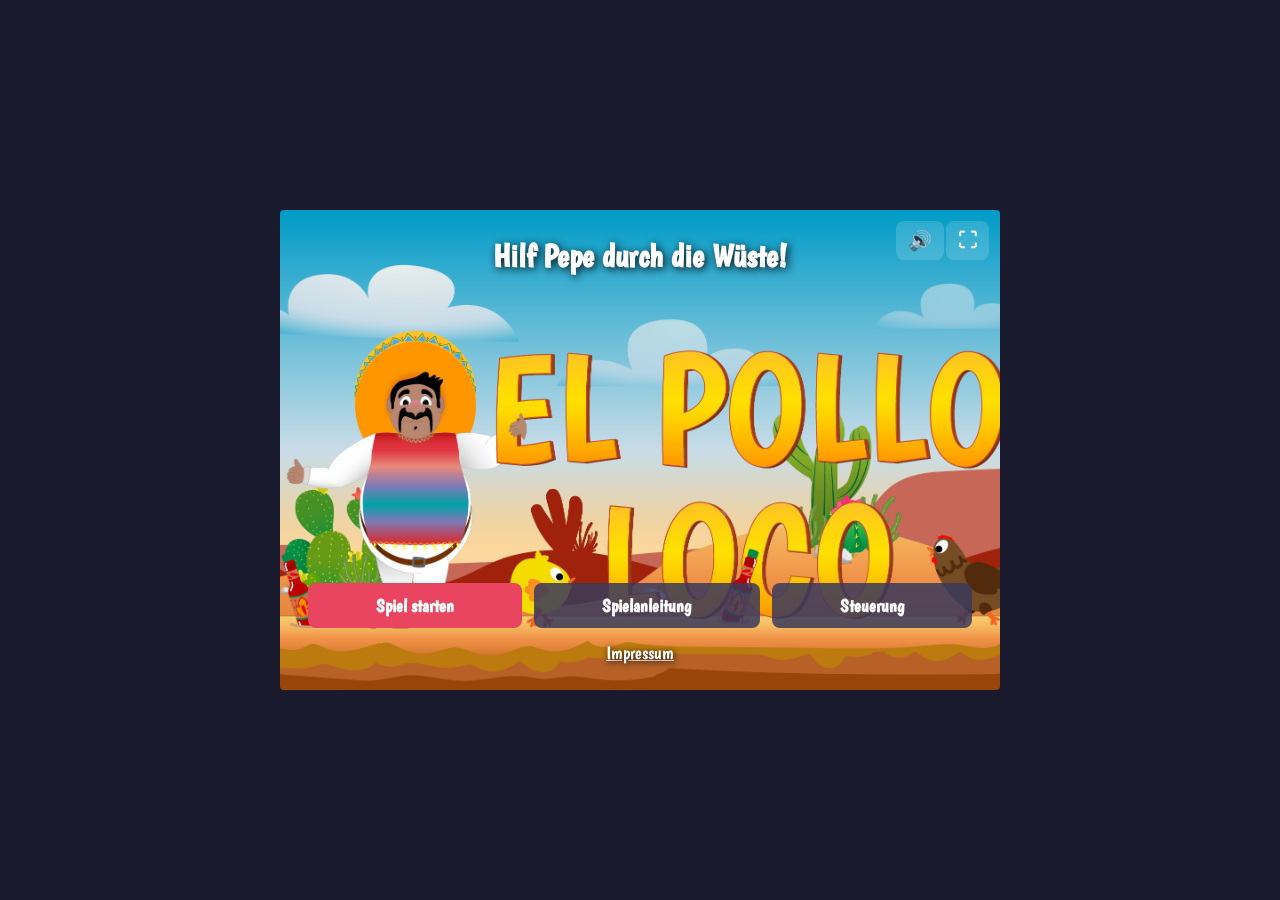
<file: index.html>
<!DOCTYPE html>
<html lang="de">
<head>
    <meta charset="UTF-8">
    <meta name="viewport" content="width=device-width, initial-scale=1.0, maximum-scale=1.0, user-scalable=no, viewport-fit=cover">
    <title>El Pollo Loco</title>
    <link rel="icon" type="image/png" href="favicon.png">
    <link rel="stylesheet" href="style.css">
</head>
<body onload="init()">

    <div id="portraitWarning" class="screen portrait-warning" aria-hidden="true">
        <p class="portrait-warning__text">Drehe dein Gerät zum Spielen</p>
    </div>

    <div id="homeScreen" class="screen home-screen">
        <div class="home-screen__frame">
            <div class="home-screen__layout">
                <button id="homeMuteButton" class="btn btn--icon home-screen__mute" type="button" aria-label="Ton umschalten" aria-pressed="false" title="Ton umschalten">🔊</button>
                <button id="homeFullscreenButton" class="btn btn--icon home-screen__fullscreen fullscreen-btn" type="button" data-fullscreen-btn aria-label="Vollbild" title="Vollbild">⛶</button>
                <p class="home-screen__tagline">Hilf Pepe durch die Wüste!</p>
                <div class="home-screen__footer">
                    <div class="home-screen__actions">
                        <button id="startButton" class="btn btn--primary" type="button">Spiel starten</button>
                        <button id="helpButton" class="btn btn--secondary-inline" type="button">Spielanleitung</button>
                        <button id="controlsButton" class="btn btn--secondary-inline" type="button">Steuerung</button>
                    </div>
                    <a href="impressum.html" class="home-screen__link">Impressum</a>
                </div>
            </div>
        </div>
    </div>

    <div id="gameScreen" class="screen game-screen screen--hidden">
        <div class="game-screen__stage">
            <div class="game-screen__hud-overlay" aria-hidden="false">
                <div class="game-screen__statusbars">
                <div class="status-bar status-bar--health">
                    <img class="status-bar__icon" src="img/7_statusbars/3_icons/icon_health.png" alt="">
                        <div class="status-bar__track" role="img" aria-label="Leben">
                            <img class="status-bar__bg" src="img/7_statusbars/4_bar_elements/statusbar_empty.png" alt="">
                        <div id="healthBar" class="status-bar__fill">
                            <img class="status-bar__fill-img" src="img/7_statusbars/4_bar_elements/statusbar_green.png" alt="">
                        </div>
                        </div>
                    </div>
                <div class="status-bar status-bar--coin">
                    <img class="status-bar__icon" src="img/7_statusbars/3_icons/icon_coin.png" alt="">
                        <div class="status-bar__track" role="img" aria-label="Münzen">
                            <img class="status-bar__bg" src="img/7_statusbars/4_bar_elements/statusbar_empty.png" alt="">
                        <div id="coinBar" class="status-bar__fill" style="width: 0%;">
                            <img class="status-bar__fill-img" src="img/7_statusbars/4_bar_elements/statusbar_green.png" alt="">
                        </div>
                        </div>
                    </div>
                <div class="status-bar status-bar--bottle">
                    <img class="status-bar__icon" src="img/7_statusbars/3_icons/icon_salsa_bottle.png" alt="">
                        <div class="status-bar__track" role="img" aria-label="Flaschen">
                            <img class="status-bar__bg" src="img/7_statusbars/4_bar_elements/statusbar_empty.png" alt="">
                        <div id="bottleBar" class="status-bar__fill" style="width: 0%;">
                            <img class="status-bar__fill-img" src="img/7_statusbars/4_bar_elements/statusbar_green.png" alt="">
                        </div>
                        </div>
                    </div>
                </div>
                <div class="game-screen__hud-right">
                    <div id="endbossBarContainer" class="status-bar status-bar--endboss status-bar--hidden">
                        <img class="status-bar__icon" src="img/7_statusbars/3_icons/icon_health_endboss.png" alt="">
                        <div class="status-bar__track" role="img" aria-label="Endboss Leben">
                            <img class="status-bar__bg" src="img/7_statusbars/4_bar_elements/statusbar_empty.png" alt="">
                        <div id="endbossBar" class="status-bar__fill">
                            <img class="status-bar__fill-img" src="img/7_statusbars/4_bar_elements/statusbar_green.png" alt="">
                        </div>
                        </div>
                    </div>
                    <div class="game-screen__hud-actions">
                        <button id="fullscreenButton" class="btn btn--icon fullscreen-btn" type="button" data-fullscreen-btn aria-label="Vollbild" title="Vollbild">⛶</button>
                        <button id="muteButton" class="btn btn--icon" type="button" aria-label="Ton umschalten">🔊</button>
                    </div>
                </div>
            </div>
            <canvas id="gameCanvas" width="720" height="480" tabindex="0" aria-label="Spiel-Canvas"></canvas>
            <div id="rewardPopup" class="reward-popup reward-popup--hidden" aria-hidden="true">
                <span class="reward-popup__plus">+</span>
                <img class="reward-popup__icon" src="img/7_statusbars/3_icons/icon_salsa_bottle.png" alt="">
            </div>
        </div>
        <div id="touchControls" class="touch-controls">
            <div class="touch-controls__left">
                <button id="touchLeft" class="touch-btn touch-btn--left" type="button" aria-label="Links">◀</button>
                <button id="touchRight" class="touch-btn touch-btn--right" type="button" aria-label="Rechts">▶</button>
                <button id="touchJump" class="touch-btn touch-btn--jump" type="button" aria-label="Springen">▲</button>
                <button id="touchDuck" class="touch-btn touch-btn--duck" type="button" aria-label="Ducken">▼</button>
            </div>
            <div class="touch-controls__right">
                <button id="touchThrow" class="touch-btn touch-btn--throw" type="button" aria-label="Flasche werfen">
                    <img class="touch-btn__icon" src="img/7_statusbars/3_icons/icon_salsa_bottle.png" alt="">
                </button>
            </div>
        </div>
    </div>

    <div id="endScreen" class="screen end-screen screen--hidden">
        <div class="end-screen__frame">
            <div class="end-screen__banner" aria-hidden="true"></div>
            <div class="end-screen__content">
                <h2 id="endTitle" class="end-screen__title">Game Over</h2>
                <p id="endMessage" class="end-screen__message">Du wurdest besiegt.</p>
                <button id="restartButton" class="btn btn--primary" type="button">Nochmal spielen</button>
                <button id="exitButton" class="btn btn--secondary" type="button">Hauptmenü</button>
            </div>
        </div>
    </div>

    <div id="helpModal" class="modal modal--hidden">
        <div class="modal__content">
            <button class="modal__close" type="button" aria-label="Schließen">&times;</button>
            <h2 class="modal__title">Spielanleitung</h2>
            <p>Hilf Pepe, durch die Wüste zu laufen und den Endboss-Hühner zu besiegen!</p>
            <ul class="modal__list">
                <li>Sammle Münzen für extra Energie und Bonus-Flaschen.</li>
                <li>Alle 5 Münzen oder 5 besiegte Gegner gibt eine Extra-Flasche.</li>
                <li>Sammle Salsa-Flaschen, um sie zu werfen.</li>
                <li>Springe auf kleine Hühner oder wirf Flaschen am Boden (↓ + Leertaste).</li>
                <li>Wirf Flaschen im hohen Bogen auf große Gegner und den Endboss.</li>
                <li>Am Handy: Halte <strong>▼</strong> und tippe auf die <strong>Flasche</strong>, um eine Salsa-Flasche von unten zu werfen.</li>
            </ul>
        </div>
    </div>

    <div id="controlsModal" class="modal modal--hidden">
        <div class="modal__content">
            <button class="modal__close" type="button" aria-label="Schließen">&times;</button>
            <h2 class="modal__title">Steuerung</h2>
            <ul class="modal__list">
                <li><strong>← →</strong> oder <strong>A D</strong> – Laufen</li>
                <li><strong>↑</strong> oder <strong>W</strong> – Springen</li>
                <li><strong>↓</strong> oder <strong>S</strong> – Ducken</li>
                <li><strong>↓ + Leertaste</strong> – Flasche am Boden werfen (kleine Gegner)</li>
                <li><strong>Leertaste</strong> – Flasche im hohen Bogen werfen (Endboss &amp; große Gegner)</li>
            </ul>
            <h3 class="modal__subtitle">Touch (Handy &amp; Tablet)</h3>
            <ul class="modal__list">
                <li><strong>◀ ▶</strong> – Laufen</li>
                <li><strong>▲</strong> – Springen</li>
                <li><strong>▼</strong> – Ducken</li>
                <li><strong>▼ + Flasche</strong> – Salsa-Flasche von unten werfen (kleine Gegner)</li>
                <li><strong>Flasche</strong> – Flasche im hohen Bogen werfen (Endboss &amp; große Gegner)</li>
            </ul>
        </div>
    </div>

    <script src="js/constants.js"></script>
    <script src="js/drawable-movable.js"></script>
    <script src="js/character-movement.js"></script>
    <script src="js/character.js"></script>
    <script src="js/character-animation.js"></script>
    <script src="js/chicken-movement.js"></script>
    <script src="js/chicken.js"></script>
    <script src="js/collectibles.js"></script>
    <script src="js/character-actions.js"></script>
    <script src="js/endboss.js"></script>
    <script src="js/endboss-attack.js"></script>
    <script src="js/endboss-states.js"></script>
    <script src="js/endboss-movement.js"></script>
    <script src="js/collisions.js"></script>
    <script src="js/audio-voice.js"></script>
    <script src="js/audio.js"></script>
    <script src="js/backgrounds.js"></script>
    <script src="js/hud.js"></script>
    <script src="js/level.js"></script>
    <script src="js/level1-data.js"></script>
    <script src="js/world-draw.js"></script>
    <script src="js/world.js"></script>
    <script src="js/ui.js"></script>
    <script src="js/input.js"></script>
    <script src="js/app.js"></script>
    <script src="script.js"></script>
</body>
</html>
</file>
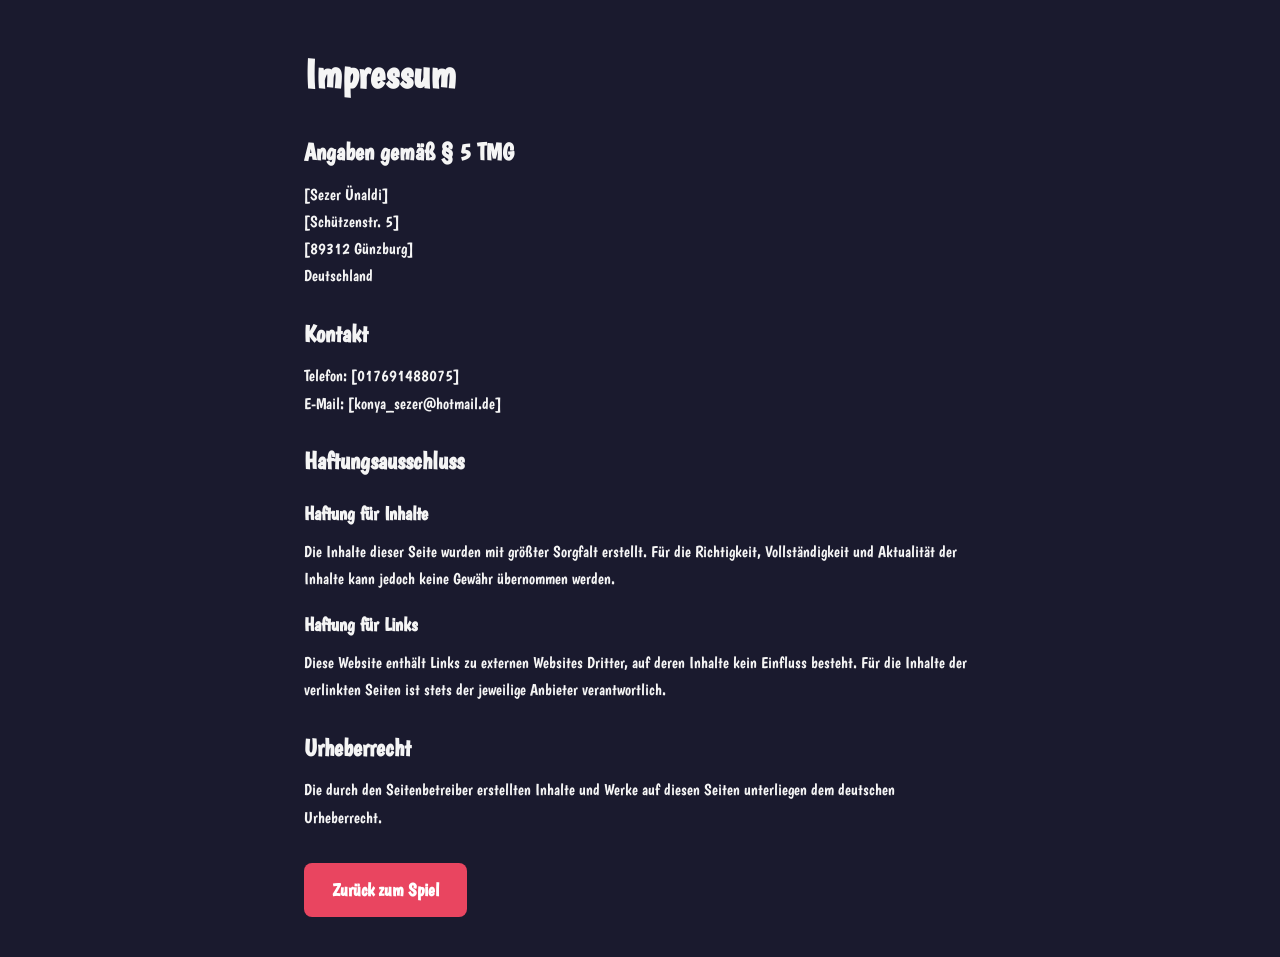
<file: impressum.html>
<!DOCTYPE html>
<html lang="de">
<head>
    <meta charset="UTF-8">
    <meta name="viewport" content="width=device-width, initial-scale=1.0, maximum-scale=1.0, user-scalable=no, viewport-fit=cover">
    <title>Impressum – El Pollo Loco</title>
    <link rel="icon" type="image/png" href="favicon.png">
    <link rel="stylesheet" href="style.css">
</head>
<body class="impressum-page">

    <main class="impressum">
        <h1>Impressum</h1>

        <section>
            <h2>Angaben gemäß § 5 TMG</h2>
            <p>
                [Sezer Ünaldi]<br>
                [Schützenstr. 5]<br>
                [89312 Günzburg]<br>
                Deutschland
            </p>
        </section>

        <section>
            <h2>Kontakt</h2>
            <p>
                Telefon: [017691488075]<br>
                E-Mail: [konya_sezer@hotmail.de]
            </p>
        </section>

        <section>
            <h2>Haftungsausschluss</h2>
            <h3>Haftung für Inhalte</h3>
            <p>
                Die Inhalte dieser Seite wurden mit größter Sorgfalt erstellt.
                Für die Richtigkeit, Vollständigkeit und Aktualität der Inhalte
                kann jedoch keine Gewähr übernommen werden.
            </p>
            <h3>Haftung für Links</h3>
            <p>
                Diese Website enthält Links zu externen Websites Dritter, auf deren
                Inhalte kein Einfluss besteht. Für die Inhalte der verlinkten Seiten
                ist stets der jeweilige Anbieter verantwortlich.
            </p>
        </section>

        <section>
            <h2>Urheberrecht</h2>
            <p>
                Die durch den Seitenbetreiber erstellten Inhalte und Werke auf diesen
                Seiten unterliegen dem deutschen Urheberrecht.
            </p>
        </section>

        <a href="index.html" class="btn btn--primary impressum__back">Zurück zum Spiel</a>
    </main>

</body>
</html>
</file>
<file: style.css>
@font-face {
    font-family: "Boogaloo";
    src: url("assets/fonts/Boogaloo-Regular.ttf") format("truetype");
    font-weight: normal;
    font-style: normal;
}

*,
*::before,
*::after {
    box-sizing: border-box;
    margin: 0;
    padding: 0;
}

html,
body {
    width: 100%;
    height: 100%;
    min-height: 100vh;
    min-height: 100dvh;
    font-family: "Boogaloo", cursive, sans-serif;
    background: #1a1a2e;
    color: #f5f5f5;
}

:root {
    --game-aspect: 3 / 2;
    --hud-height: 40px;
    --touch-height: 100px;
    --screen-padding: clamp(4px, 1.5vw, 16px);
    --game-max-width: min(
        calc(100vw - var(--screen-padding) * 2 - env(safe-area-inset-left, 0px) - env(safe-area-inset-right, 0px)),
        720px
    );
    --touch-btn-size: clamp(40px, 12vw, 64px);
}

body {
    display: flex;
    align-items: center;
    justify-content: center;
}

.screen {
    display: flex;
    flex-direction: column;
    align-items: center;
    justify-content: center;
    width: 100%;
    max-width: 100vw;
    height: 100vh;
    height: 100dvh;
    max-height: 100vh;
    max-height: 100dvh;
    padding: var(--screen-padding);
    padding-top: max(var(--screen-padding), env(safe-area-inset-top));
    padding-bottom: max(var(--screen-padding), env(safe-area-inset-bottom));
    padding-left: max(var(--screen-padding), env(safe-area-inset-left));
    padding-right: max(var(--screen-padding), env(safe-area-inset-right));
}

.screen--hidden {
    display: none;
}

.portrait-warning {
    display: none;
    background: #0f0f1a;
    text-align: center;
}

.portrait-warning__text {
    font-size: clamp(1.2rem, 5vw, 1.8rem);
    font-weight: 700;
    letter-spacing: 0.05em;
    padding: 0 16px;
    text-align: center;
}

.home-screen {
    justify-content: center;
    padding: var(--screen-padding);
}

.home-screen__frame {
    position: relative;
    width: min(
        100%,
        var(--game-max-width),
        calc((100dvh - var(--screen-padding) * 2) * 1.5)
    );
    max-height: calc(100dvh - var(--screen-padding) * 2);
    aspect-ratio: var(--game-aspect);
    background: url("img/9_intro_outro_screens/start/startscreen_1.png") center / cover no-repeat;
    border-radius: 4px;
    flex-shrink: 1;
    min-height: 0;
    container-type: inline-size;
}

.home-screen__layout {
    position: absolute;
    inset: 0;
    width: 100%;
    height: 100%;
    display: flex;
    flex-direction: column;
    justify-content: space-between;
    padding: clamp(6px, 2.5cqw, 16px);
    padding-top: max(clamp(6px, 2.5cqw, 16px), env(safe-area-inset-top));
}

.home-screen__tagline {
    position: relative;
    top: auto;
    left: auto;
    right: auto;
    margin: 0;
    padding-top: clamp(4px, 1.5cqw, 12px);
    font-size: clamp(0.7rem, 4.5cqw, 2rem);
    font-weight: 700;
    text-align: center;
    text-shadow: 2px 2px 8px rgba(0, 0, 0, 0.9);
    color: #fff;
    flex-shrink: 0;
}

.home-screen__footer {
    position: relative;
    top: auto;
    transform: none;
    left: auto;
    right: auto;
    display: flex;
    flex-direction: column;
    align-items: center;
    gap: clamp(4px, 2cqw, 14px);
    padding: 0 clamp(4px, 2cqw, 12px) clamp(4px, 1.5cqw, 10px);
    flex-shrink: 0;
    width: 100%;
}

.home-screen__actions {
    display: flex;
    flex-wrap: wrap;
    gap: clamp(4px, 1.8cqw, 12px);
    justify-content: center;
    width: 100%;
    max-width: 100%;
}

.home-screen__actions .btn {
    font-size: clamp(0.65rem, 3.2cqw, 1.1rem);
    padding: clamp(6px, 1.8cqw, 12px) clamp(10px, 3.5cqw, 28px);
    flex: 1 1 auto;
    min-width: min(100%, 7.5rem);
    max-width: 100%;
    text-align: center;
    white-space: nowrap;
}

.home-screen__link {
    color: #fff;
    text-shadow: 1px 1px 6px rgba(0, 0, 0, 0.9);
    font-size: clamp(0.65rem, 3cqw, 1.15rem);
    text-decoration: underline;
    cursor: pointer;
}

.home-screen__mute {
    position: absolute;
    top: clamp(4px, 1.5cqw, 12px);
    right: clamp(44px, 8cqw, 56px);
    z-index: 2;
}

.home-screen__fullscreen {
    position: absolute;
    top: clamp(4px, 1.5cqw, 12px);
    right: clamp(4px, 1.5cqw, 12px);
    z-index: 2;
}

.btn {
    border: none;
    border-radius: 8px;
    cursor: pointer;
    font-family: inherit;
    font-size: clamp(0.95rem, 2.8vw, 1.1rem);
    font-weight: 600;
    padding: clamp(10px, 2.5vw, 12px) clamp(18px, 5vw, 28px);
    transition: transform 0.15s ease, opacity 0.15s ease;
}

.btn:active {
    transform: scale(0.96);
}

.btn--primary {
    background: #e94560;
    color: #fff;
}

.btn--primary:hover {
    background: #ff6b6b;
}

.btn--secondary {
    background: #3a3a5c;
    color: #fff;
    margin-top: 12px;
}

.btn--secondary:hover {
    background: #4a4a6c;
}

.btn--secondary-inline {
    background: rgba(58, 58, 92, 0.85);
    color: #fff;
}

.btn--secondary-inline:hover {
    background: rgba(74, 74, 108, 0.95);
}

.fullscreen-btn {
    display: none;
}

.game-screen__hud-actions {
    pointer-events: auto;
    display: flex;
    align-items: center;
    gap: clamp(3px, 1cqw, 6px);
    flex-shrink: 0;
}

.game-screen__hud .game-screen__hud-actions {
    margin-left: auto;
}

.game-screen {
    position: relative;
    flex-direction: column;
    justify-content: center;
    align-items: center;
    gap: 0;
    min-height: 0;
    --game-stage-max-height: calc(100vh - var(--screen-padding) * 2 - var(--touch-height) - 8px);
    --game-stage-max-height: calc(100dvh - var(--screen-padding) * 2 - var(--touch-height) - 8px);
    --stage-max-w: min(100%, var(--game-max-width), 100vw);
    --stage-max-h: var(--game-stage-max-height);
    --stage-width: min(var(--stage-max-w), calc(var(--stage-max-h) * 3 / 2));
    --stage-height: calc(var(--stage-width) * 2 / 3);
}

.game-screen__hud {
    display: none;
}

.status-bar {
    display: flex;
    align-items: center;
    gap: 4px;
    flex: 1 1 auto;
    min-width: 0;
}

.status-bar--hidden {
    display: none;
}

.status-bar__icon {
    height: clamp(26px, 5.5vw, 38px);
    width: auto;
    flex-shrink: 0;
}

.status-bar__img {
    height: clamp(16px, 4vw, 24px);
    width: auto;
    max-width: 100%;
    object-fit: contain;
}

.game-screen__stage {
    position: relative;
    container-type: inline-size;
    --bar-icon-size: clamp(28px, calc(100cqw * 0.072), 42px);
    --bar-ref-h: 158;
    --bar-sprite-w: 595;
    --bar-sprite-pad: 35;
    --bar-sprite-visible-w: 524;
    --bar-sprite-top: 49;
    --bar-sprite-h: 59;
    --bar-track-height: calc(var(--bar-icon-size) * var(--bar-sprite-h) / var(--bar-ref-h));
    --bar-track-width: calc(var(--bar-icon-size) * var(--bar-sprite-visible-w) / var(--bar-ref-h));
    --bar-unified-track-left: calc(var(--bar-icon-size) * (124 - var(--bar-sprite-pad)) / var(--bar-ref-h));
    --bar-row-width: calc(var(--bar-unified-track-left) + var(--bar-track-width));
    --bar-sprite-shift: calc(var(--bar-icon-size) * var(--bar-sprite-pad) / var(--bar-ref-h) * -1);
    --bar-sprite-render-w: calc(var(--bar-icon-size) * var(--bar-sprite-w) / var(--bar-ref-h));
    width: var(--stage-width);
    height: var(--stage-height);
    max-width: 100%;
    max-height: var(--stage-max-h);
    flex: 0 0 auto;
    flex-shrink: 0;
    min-height: 0;
}

#gameCanvas {
    position: absolute;
    inset: 0;
    z-index: 1;
    display: block;
    width: 100%;
    height: 100%;
    background: #8ebad6;
    border: 2px solid #3a3a5c;
    border-radius: 4px;
    touch-action: none;
    outline: none;
}

.game-screen__hud-overlay {
    position: absolute;
    top: clamp(4px, 1.2cqw, 14px);
    left: clamp(4px, 1.2cqw, 14px);
    right: clamp(4px, 1.2cqw, 14px);
    display: flex;
    align-items: flex-start;
    justify-content: space-between;
    gap: clamp(4px, 1.5cqw, 12px);
    z-index: 6;
    pointer-events: none;
    min-width: 0;
}

.game-screen__statusbars {
    display: flex;
    flex-direction: column;
    gap: clamp(2px, 0.6cqw, 4px);
    pointer-events: none;
    min-width: 0;
    flex: 1 1 auto;
    max-width: 62%;
}

.game-screen__hud-right {
    display: flex;
    flex-direction: column;
    align-items: flex-end;
    gap: clamp(3px, 1cqw, 6px);
    pointer-events: none;
    min-width: 0;
    flex: 0 1 auto;
    max-width: 42%;
}

.btn--icon {
    background: rgba(255, 255, 255, 0.15);
    color: #fff;
    font-size: clamp(0.85rem, 3.5cqw, 1.2rem);
    padding: clamp(4px, 1.5cqw, 8px) clamp(6px, 2.5cqw, 12px);
    flex-shrink: 0;
}

.status-bar {
    flex: 0 0 auto;
    min-width: 0;
    max-width: 100%;
}

.game-screen__statusbars .status-bar {
    position: relative;
    height: var(--bar-icon-size);
    width: var(--bar-row-width);
    min-width: var(--bar-row-width);
    max-width: var(--bar-row-width);
    flex-shrink: 0;
}

.game-screen__statusbars .status-bar--health {
    --bar-image-width: 157;
    --bar-icon-shift: calc(var(--bar-icon-size) * (123 - 124) / var(--bar-ref-h));
}

.game-screen__statusbars .status-bar--coin {
    --bar-image-width: 158;
    --bar-icon-shift: 0px;
}

.game-screen__statusbars .status-bar--bottle {
    --bar-image-width: 162;
    --bar-icon-shift: calc(var(--bar-icon-size) * (99 - 124) / var(--bar-ref-h));
}

.game-screen__statusbars .status-bar__icon {
    position: absolute;
    left: var(--bar-icon-shift);
    top: 0;
    display: block;
    height: var(--bar-icon-size);
    width: calc(var(--bar-icon-size) * var(--bar-image-width) / var(--bar-ref-h));
    object-fit: contain;
    object-position: left top;
    z-index: 2;
    pointer-events: none;
}

.game-screen__statusbars .status-bar__track {
    position: absolute;
    left: var(--bar-unified-track-left);
    top: calc(var(--bar-icon-size) * var(--bar-sprite-top) / var(--bar-ref-h));
    height: var(--bar-track-height);
    width: var(--bar-track-width);
    min-width: var(--bar-track-width);
    max-width: var(--bar-track-width);
    overflow: hidden;
    z-index: 1;
    flex-shrink: 0;
}

.game-screen__statusbars .status-bar__fill {
    position: absolute;
    top: 0;
    left: 0;
    height: 100%;
    overflow: hidden;
    z-index: 1;
}

.game-screen__statusbars .status-bar__bg {
    position: absolute;
    top: 0;
    left: var(--bar-sprite-shift);
    width: var(--bar-sprite-render-w);
    height: 100%;
    max-width: none;
    display: block;
    object-fit: fill;
    z-index: 0;
}

.game-screen__statusbars .status-bar__fill-img {
    position: absolute;
    top: 0;
    left: var(--bar-sprite-shift);
    width: var(--bar-sprite-render-w);
    height: 100%;
    max-width: none;
    display: block;
    object-fit: fill;
}

.game-screen__statusbars .status-bar--health-critical .status-bar__icon {
    animation: healthIconBlink 0.6s ease-in-out infinite;
    will-change: opacity, filter;
}

@keyframes healthIconBlink {
    0%, 100% {
        opacity: 1;
        filter: sepia(1) saturate(12) hue-rotate(-35deg) brightness(1.1);
    }
    50% {
        opacity: 0.45;
        filter: sepia(1) saturate(16) hue-rotate(-42deg) brightness(1.25);
    }
}

.status-bar--endboss {
    pointer-events: none;
    --bar-image-width: 158;
    --bar-attach: 135;
    --bar-track-left: calc(var(--bar-icon-size) * (var(--bar-attach) - var(--bar-sprite-pad)) / var(--bar-ref-h));
    position: relative;
    height: var(--bar-icon-size);
    width: calc(var(--bar-track-left) + var(--bar-track-width));
    max-width: 100%;
    flex: 0 1 auto;
    min-width: 0;
}

.status-bar--endboss .status-bar__icon {
    position: absolute;
    left: 0;
    top: 0;
    display: block;
    height: var(--bar-icon-size);
    width: calc(var(--bar-icon-size) * var(--bar-image-width) / var(--bar-ref-h));
    object-fit: contain;
    object-position: left top;
    z-index: 2;
}

.status-bar--endboss .status-bar__track {
    position: absolute;
    left: var(--bar-track-left);
    top: calc(var(--bar-icon-size) * var(--bar-sprite-top) / var(--bar-ref-h));
    width: var(--bar-track-width);
    min-width: var(--bar-track-width);
    max-width: var(--bar-track-width);
    height: var(--bar-track-height);
    overflow: hidden;
    border: 2px solid rgba(255, 255, 255, 0.85);
    border-radius: 999px;
    background: rgba(0, 0, 0, 0.35);
    z-index: 1;
}

.status-bar--endboss .status-bar__fill {
    position: absolute;
    top: 0;
    left: 0;
    height: 100%;
    overflow: hidden;
    z-index: 1;
}

.status-bar--endboss .status-bar__bg,
.status-bar--endboss .status-bar__fill-img {
    position: absolute;
    top: 0;
    left: var(--bar-sprite-shift);
    width: var(--bar-sprite-render-w);
    height: 100%;
    max-width: none;
    display: block;
    object-fit: fill;
}

.status-bar--endboss.status-bar--endboss-hit {
    animation: endboss-bar-hit 0.55s ease;
}

.status-bar--endboss.status-bar--endboss-hit .status-bar__fill-img {
    filter: brightness(1.45) saturate(1.35);
}

@keyframes endboss-bar-hit {
    0%, 100% {
        transform: scale(1);
    }

    25% {
        transform: scale(1.1);
    }

    50% {
        transform: scale(1.05);
    }
}

.reward-popup {
    position: absolute;
    top: 50%;
    left: 50%;
    display: flex;
    align-items: center;
    justify-content: center;
    gap: 10px;
    padding: 14px 26px;
    background: rgba(0, 0, 0, 0.72);
    border: 3px solid #f5a623;
    border-radius: 14px;
    box-shadow: 0 4px 20px rgba(0, 0, 0, 0.45);
    pointer-events: none;
    z-index: 10;
    opacity: 0;
    transform: translate(-50%, -50%) scale(0.4);
}

.reward-popup--hidden {
    visibility: hidden;
}

.reward-popup--animate {
    visibility: visible;
    animation: rewardPop 1.5s ease forwards;
}

.reward-popup__plus {
    font-size: clamp(2rem, 8vw, 3rem);
    font-weight: 700;
    color: #7cfc00;
    text-shadow: 2px 2px 4px rgba(0, 0, 0, 0.8);
    line-height: 1;
}

.reward-popup__icon {
    width: clamp(40px, 10vw, 56px);
    height: clamp(40px, 10vw, 56px);
    object-fit: contain;
    filter: drop-shadow(2px 2px 4px rgba(0, 0, 0, 0.6));
}

@keyframes rewardPop {
    0% {
        opacity: 0;
        transform: translate(-50%, -50%) scale(0.4);
    }
    18% {
        opacity: 1;
        transform: translate(-50%, -50%) scale(1.12);
    }
    30% {
        transform: translate(-50%, -50%) scale(1);
    }
    72% {
        opacity: 1;
        transform: translate(-50%, -50%) scale(1);
    }
    100% {
        opacity: 0;
        transform: translate(-50%, -50%) scale(0.85);
    }
}

.touch-controls {
    display: none;
    position: relative;
    flex: 0 0 var(--touch-height);
    flex-shrink: 0;
    width: var(--stage-width);
    max-width: 100%;
    height: var(--touch-height);
    align-items: center;
    justify-content: space-between;
    gap: clamp(8px, 2vw, 16px);
    padding: 0 max(clamp(8px, 2.5vw, 20px), env(safe-area-inset-right))
        max(env(safe-area-inset-bottom), 4px)
        max(clamp(8px, 2.5vw, 20px), env(safe-area-inset-left));
    box-sizing: border-box;
    background: #2a2a45;
    border-top: 2px solid #3a3a5c;
}

.touch-controls__left,
.touch-controls__right {
    display: flex;
    align-items: center;
    gap: clamp(6px, 1.8vw, 12px);
    pointer-events: none;
}

.touch-controls__left {
    justify-content: flex-start;
}

.touch-controls__right {
    justify-content: flex-end;
    margin-left: auto;
}

.touch-controls .touch-btn {
    pointer-events: auto;
}

.touch-btn {
    position: relative;
    left: auto;
    right: auto;
    bottom: auto;
    flex: 0 0 auto;
    min-width: 0;
    max-width: var(--touch-btn-size);
    display: flex;
    align-items: center;
    justify-content: center;
    width: var(--touch-btn-size);
    height: var(--touch-btn-size);
    border: none;
    border-radius: 50%;
    background: rgba(255, 255, 255, 0.2);
    color: #fff;
    font-size: clamp(0.95rem, 3.5vw, 1.4rem);
    cursor: pointer;
    user-select: none;
    -webkit-tap-highlight-color: transparent;
    -webkit-touch-callout: none;
    margin: 0;
}

.touch-btn__icon {
    width: 62%;
    height: 62%;
    object-fit: contain;
    pointer-events: none;
    filter: drop-shadow(1px 1px 2px rgba(0, 0, 0, 0.45));
}

.touch-btn:active {
    background: rgba(233, 69, 96, 0.6);
}

.end-screen__frame {
    position: relative;
    display: flex;
    flex-direction: column;
    align-items: stretch;
    width: min(
        100%,
        var(--game-max-width),
        calc((100dvh - var(--screen-padding) * 2) * 1.5)
    );
    max-height: calc(100dvh - var(--screen-padding) * 2);
    border: 2px solid #3a3a5c;
    border-radius: 4px;
    background: #000;
    box-shadow: 0 10px 28px rgba(0, 0, 0, 0.45);
    flex-shrink: 1;
    min-height: 0;
    container-type: inline-size;
}

.end-screen__banner {
    flex: 0 1 auto;
    width: 100%;
    aspect-ratio: var(--game-aspect);
    max-height: min(
        calc(100dvh - var(--screen-padding) * 2 - 6.5rem),
        calc(var(--game-max-width) * 2 / 3)
    );
    min-height: 0;
    background-color: #000;
    background-position: center center;
    background-size: contain;
    background-repeat: no-repeat;
}

.end-screen--won .end-screen__banner {
    background-image: url("img/You won, you lost/You Win A.png");
}

.end-screen--lost .end-screen__banner {
    background-image: url("img/9_intro_outro_screens/game_over/you lost.png");
}

.end-screen__content {
    display: flex;
    flex-direction: column;
    align-items: center;
    width: 100%;
    padding: clamp(6px, 2.5cqw, 22px) clamp(10px, 3.5cqw, 28px) clamp(8px, 2.5cqw, 24px);
    background: #000;
    flex-shrink: 0;
}

.end-screen__title {
    font-size: clamp(0.85rem, 5.5cqw, 2.2rem);
    margin-bottom: clamp(2px, 1cqw, 10px);
    text-shadow: 2px 2px 6px rgba(0, 0, 0, 0.8);
    color: #fff;
    text-align: center;
    line-height: 1.15;
}

.end-screen__message {
    font-size: clamp(0.7rem, 4cqw, 1.4rem);
    margin-bottom: clamp(6px, 2cqw, 18px);
    text-align: center;
    text-shadow: 1px 1px 4px rgba(0, 0, 0, 0.7);
    color: #fff;
    padding: 0 clamp(4px, 1.5cqw, 16px);
    line-height: 1.25;
}

.end-screen__content .btn {
    font-size: clamp(0.7rem, 3.8cqw, 1.15rem);
    padding: clamp(6px, 2cqw, 14px) clamp(12px, 4.5cqw, 32px);
    width: min(100%, 16rem);
    text-align: center;
}

.end-screen__content .btn--secondary {
    margin-top: clamp(4px, 1.5cqw, 12px);
}

.end-screen {
    background: #0f0f1a;
    justify-content: center;
    align-items: center;
    padding: var(--screen-padding);
}

.modal {
    position: fixed;
    inset: 0;
    background: rgba(0, 0, 0, 0.6);
    display: flex;
    align-items: center;
    justify-content: center;
    z-index: 100;
    padding: 16px;
}

.modal--hidden {
    display: none;
}

.modal__content {
    background: #fff;
    color: #1a1a2e;
    border-radius: 12px;
    padding: clamp(20px, 5vw, 32px);
    max-width: 480px;
    width: 100%;
    max-height: min(90dvh, 600px);
    overflow-y: auto;
    position: relative;
}

.modal__close {
    position: absolute;
    top: 12px;
    right: 16px;
    background: none;
    border: none;
    font-size: 1.8rem;
    cursor: pointer;
    color: #666;
    line-height: 1;
}

.modal__title {
    font-size: clamp(1.4rem, 4.5vw, 1.8rem);
    margin-bottom: 16px;
    padding-right: 28px;
}

.modal__subtitle {
    font-size: clamp(1.1rem, 3.5vw, 1.35rem);
    margin: 18px 0 10px;
    padding-right: 28px;
}

.modal__list {
    padding-left: 20px;
    line-height: 1.8;
    font-size: clamp(0.95rem, 3vw, 1.1rem);
}

.impressum-page {
    overflow-y: auto;
    align-items: flex-start;
}

.impressum {
    max-width: var(--game-max-width);
    width: 100%;
    padding: clamp(24px, 6vw, 40px) clamp(16px, 4vw, 24px);
    line-height: 1.7;
}

.impressum h1 {
    font-size: clamp(1.8rem, 6vw, 2.5rem);
    margin-bottom: 24px;
}

.impressum h2 {
    font-size: 1.5rem;
    margin: 24px 0 8px;
}

.impressum h3 {
    font-size: 1.2rem;
    margin: 16px 0 8px;
}

.impressum__back {
    display: inline-block;
    margin-top: 32px;
    text-decoration: none;
}

@media (orientation: landscape) and (max-width: 960px),
       (orientation: landscape) and (max-height: 520px),
       (orientation: landscape) and (hover: none) and (pointer: coarse) {
    :root {
        --hud-height: 36px;
        --touch-height: 0px;
        --touch-btn-size: clamp(36px, 10vw, 56px);
        --screen-padding: 0px;
        --game-max-width: 100vw;
    }

    .screen {
        padding: env(safe-area-inset-top) env(safe-area-inset-right) env(safe-area-inset-bottom) env(safe-area-inset-left);
    }

    .home-screen,
    .end-screen,
    .game-screen {
        padding: 0;
        width: 100%;
        height: 100vh;
        height: 100dvh;
        max-height: 100vh;
        max-height: 100dvh;
    }

    .home-screen__frame,
    .end-screen__frame {
        width: 100%;
        height: 100%;
        max-width: 100%;
        max-height: 100%;
        border-radius: 0;
    }

    .game-screen {
        justify-content: center;
        align-items: center;
        gap: 0;
        padding: env(safe-area-inset-top) env(safe-area-inset-right) env(safe-area-inset-bottom) env(safe-area-inset-left);
        box-sizing: border-box;
        --game-stage-max-height: calc(
            100vh - var(--touch-height) - env(safe-area-inset-top) - env(safe-area-inset-bottom)
        );
        --game-stage-max-height: calc(
            100dvh - var(--touch-height) - env(safe-area-inset-top) - env(safe-area-inset-bottom)
        );
    }

    .game-screen__stage {
        flex: 0 0 auto;
        min-height: 0;
        border-radius: 0;
        --bar-icon-size: clamp(27px, calc(100cqw * 0.079), 40px);
        --bar-track-height: calc(var(--bar-icon-size) * var(--bar-sprite-h) / var(--bar-ref-h));
        --bar-track-width: calc(var(--bar-icon-size) * var(--bar-sprite-visible-w) / var(--bar-ref-h));
    }

    .game-screen__hud-overlay {
        top: 2px;
        left: max(env(safe-area-inset-left), 2px);
        right: max(env(safe-area-inset-right), 2px);
        gap: 3px;
    }

    .game-screen__statusbars {
        gap: 0;
        max-width: 50%;
    }

    .game-screen__hud-right {
        gap: 2px;
        max-width: 48%;
    }

    .game-screen__hud-actions .btn--icon {
        font-size: clamp(0.7rem, 2.8cqw, 0.95rem);
        padding: 3px 6px;
    }

    .status-bar--endboss .status-bar__track {
        border-width: 1px;
        border-radius: 3px;
    }

    #gameCanvas {
        border-radius: 0;
        border: none;
    }

    .touch-controls {
        display: flex;
        position: absolute;
        left: 0;
        right: 0;
        transform: none;
        bottom: max(env(safe-area-inset-bottom), clamp(6px, 3dvh, 26px));
        width: 100%;
        max-width: none;
        height: auto;
        padding: 0 max(env(safe-area-inset-right), clamp(10px, 3.5vw, 28px))
            0 max(env(safe-area-inset-left), clamp(10px, 3.5vw, 28px));
        background: transparent;
        border-top: none;
        pointer-events: none;
        z-index: 7;
    }

    .touch-controls .touch-btn {
        background: rgba(20, 20, 40, 0.4);
        border: 1px solid rgba(255, 255, 255, 0.45);
        box-shadow: 0 2px 6px rgba(0, 0, 0, 0.35);
        backdrop-filter: blur(2px);
    }

    .touch-controls .touch-btn:active {
        background: rgba(233, 69, 96, 0.7);
    }
}

@media (orientation: landscape) and (min-width: 961px) and (hover: none) and (pointer: coarse) {
    :root {
        --touch-height: 0px;
        --touch-btn-size: clamp(56px, 9vw, 88px);
        --screen-padding: clamp(8px, 1.5vw, 16px);
        --game-max-width: min(
            calc(100vw - var(--screen-padding) * 2 - env(safe-area-inset-left, 0px) - env(safe-area-inset-right, 0px)),
            calc((100dvh - var(--screen-padding) * 2 - env(safe-area-inset-top, 0px) - env(safe-area-inset-bottom, 0px) - 16px) * 1.5),
            720px
        );
    }

    .screen {
        padding: max(var(--screen-padding), env(safe-area-inset-top))
            max(var(--screen-padding), env(safe-area-inset-right))
            max(var(--screen-padding), env(safe-area-inset-bottom))
            max(var(--screen-padding), env(safe-area-inset-left));
    }

    .home-screen,
    .end-screen,
    .game-screen {
        padding: 0;
    }

    .game-screen {
        position: relative;
        justify-content: center;
        --game-stage-max-height: calc(
            100vh - var(--screen-padding) * 2
            - env(safe-area-inset-top, 0px)
            - env(safe-area-inset-bottom, 0px)
            - 16px
        );
        --game-stage-max-height: calc(
            100dvh - var(--screen-padding) * 2
            - env(safe-area-inset-top, 0px)
            - env(safe-area-inset-bottom, 0px)
            - 16px
        );
    }

    .touch-controls {
        display: flex;
        position: absolute;
        left: 0;
        right: 0;
        transform: none;
        bottom: max(env(safe-area-inset-bottom), clamp(10px, 3.5vh, 32px));
        width: 100%;
        max-width: none;
        height: auto;
        padding: 0 max(env(safe-area-inset-right), clamp(16px, 4vw, 40px))
            0 max(env(safe-area-inset-left), clamp(16px, 4vw, 40px));
        gap: clamp(12px, 3vw, 28px);
        background: transparent;
        border-top: none;
        pointer-events: none;
        z-index: 7;
    }

    .touch-controls .touch-btn {
        pointer-events: auto;
        background: rgba(20, 20, 40, 0.4);
        border: 1px solid rgba(255, 255, 255, 0.45);
        box-shadow: 0 2px 6px rgba(0, 0, 0, 0.35);
        backdrop-filter: blur(2px);
    }

    .touch-controls .touch-btn:active {
        background: rgba(233, 69, 96, 0.7);
    }
}

@media (orientation: portrait) and (hover: none) and (pointer: coarse) {
    .portrait-warning {
        display: flex;
    }

    .home-screen,
    .game-screen,
    .end-screen {
        display: none !important;
    }
}

@media (hover: hover) and (pointer: fine) {
    :root {
        --touch-height: 0px;
        --game-max-width: min(
            calc(100vw - var(--screen-padding) * 2),
            calc((100dvh - var(--screen-padding) * 2 - 16px) * 1.5),
            720px
        );
    }

    .touch-controls {
        display: none !important;
    }

    .fullscreen-btn {
        display: inline-flex;
        align-items: center;
        justify-content: center;
    }

    .game-screen {
        --game-stage-max-height: calc(100vh - var(--screen-padding) * 2 - 16px);
        --game-stage-max-height: calc(100dvh - var(--screen-padding) * 2 - 16px);
    }

    .game-screen__stage {
        --bar-icon-size: 42px;
        --bar-track-width: calc(var(--bar-icon-size) * var(--bar-sprite-visible-w) / var(--bar-ref-h));
        --bar-track-height: calc(var(--bar-icon-size) * var(--bar-sprite-h) / var(--bar-ref-h));
    }
}

html:fullscreen {
    --screen-padding: 8px;
    --game-max-width: min(
        calc(100vw - var(--screen-padding) * 2 - env(safe-area-inset-left, 0px) - env(safe-area-inset-right, 0px)),
        calc((100dvh - var(--screen-padding) * 2) * 1.5)
    );
}

html:fullscreen .screen {
    padding: var(--screen-padding);
}

@media (hover: hover) and (pointer: fine) {
    html:fullscreen {
        --game-max-width: min(
            calc(100vw - var(--screen-padding) * 2),
            calc((100dvh - var(--screen-padding) * 2) * 1.5)
        );
    }
}

@media (max-height: 480px) and (orientation: landscape) {
    .game-screen__stage {
        --bar-icon-size: clamp(25px, calc(100cqw * 0.075), 37px);
        --bar-track-width: calc(var(--bar-icon-size) * var(--bar-sprite-visible-w) / var(--bar-ref-h));
        --bar-track-height: calc(var(--bar-icon-size) * var(--bar-sprite-h) / var(--bar-ref-h));
    }
}

@media (max-height: 420px) and (orientation: landscape) {
    :root {
        --touch-height: 0px;
        --touch-btn-size: clamp(32px, 8.5vw, 48px);
        --screen-padding: clamp(3px, 1vw, 8px);
    }

    .game-screen__stage {
        --bar-icon-size: clamp(24px, calc(100cqw * 0.072), 34px);
        --bar-track-width: calc(var(--bar-icon-size) * var(--bar-sprite-visible-w) / var(--bar-ref-h));
        --bar-track-height: calc(var(--bar-icon-size) * var(--bar-sprite-h) / var(--bar-ref-h));
    }

    .home-screen__actions .btn {
        font-size: clamp(0.55rem, 2.6cqw, 0.8rem);
        padding: 4px 8px;
        min-width: min(100%, 4.5rem);
    }

    .end-screen__banner {
        max-height: min(
            calc(100dvh - var(--screen-padding) * 2 - 5rem),
            calc(var(--game-max-width) * 2 / 3)
        );
    }

    .end-screen__content {
        padding: clamp(4px, 2cqw, 10px) clamp(8px, 3cqw, 16px);
    }

    .end-screen__title {
        font-size: clamp(0.7rem, 4.5cqw, 1rem);
    }

    .end-screen__message {
        font-size: clamp(0.6rem, 3.5cqw, 0.85rem);
        margin-bottom: clamp(4px, 1.5cqw, 8px);
    }

    .end-screen__content .btn {
        font-size: clamp(0.6rem, 3.2cqw, 0.85rem);
        padding: 5px 10px;
    }
}

@media (max-width: 640px) and (orientation: landscape) {
    .home-screen__actions {
        flex-direction: column;
        align-items: stretch;
    }

    .home-screen__actions .btn {
        width: 100%;
        max-width: 14rem;
        margin-left: auto;
        margin-right: auto;
    }
}
</file>
